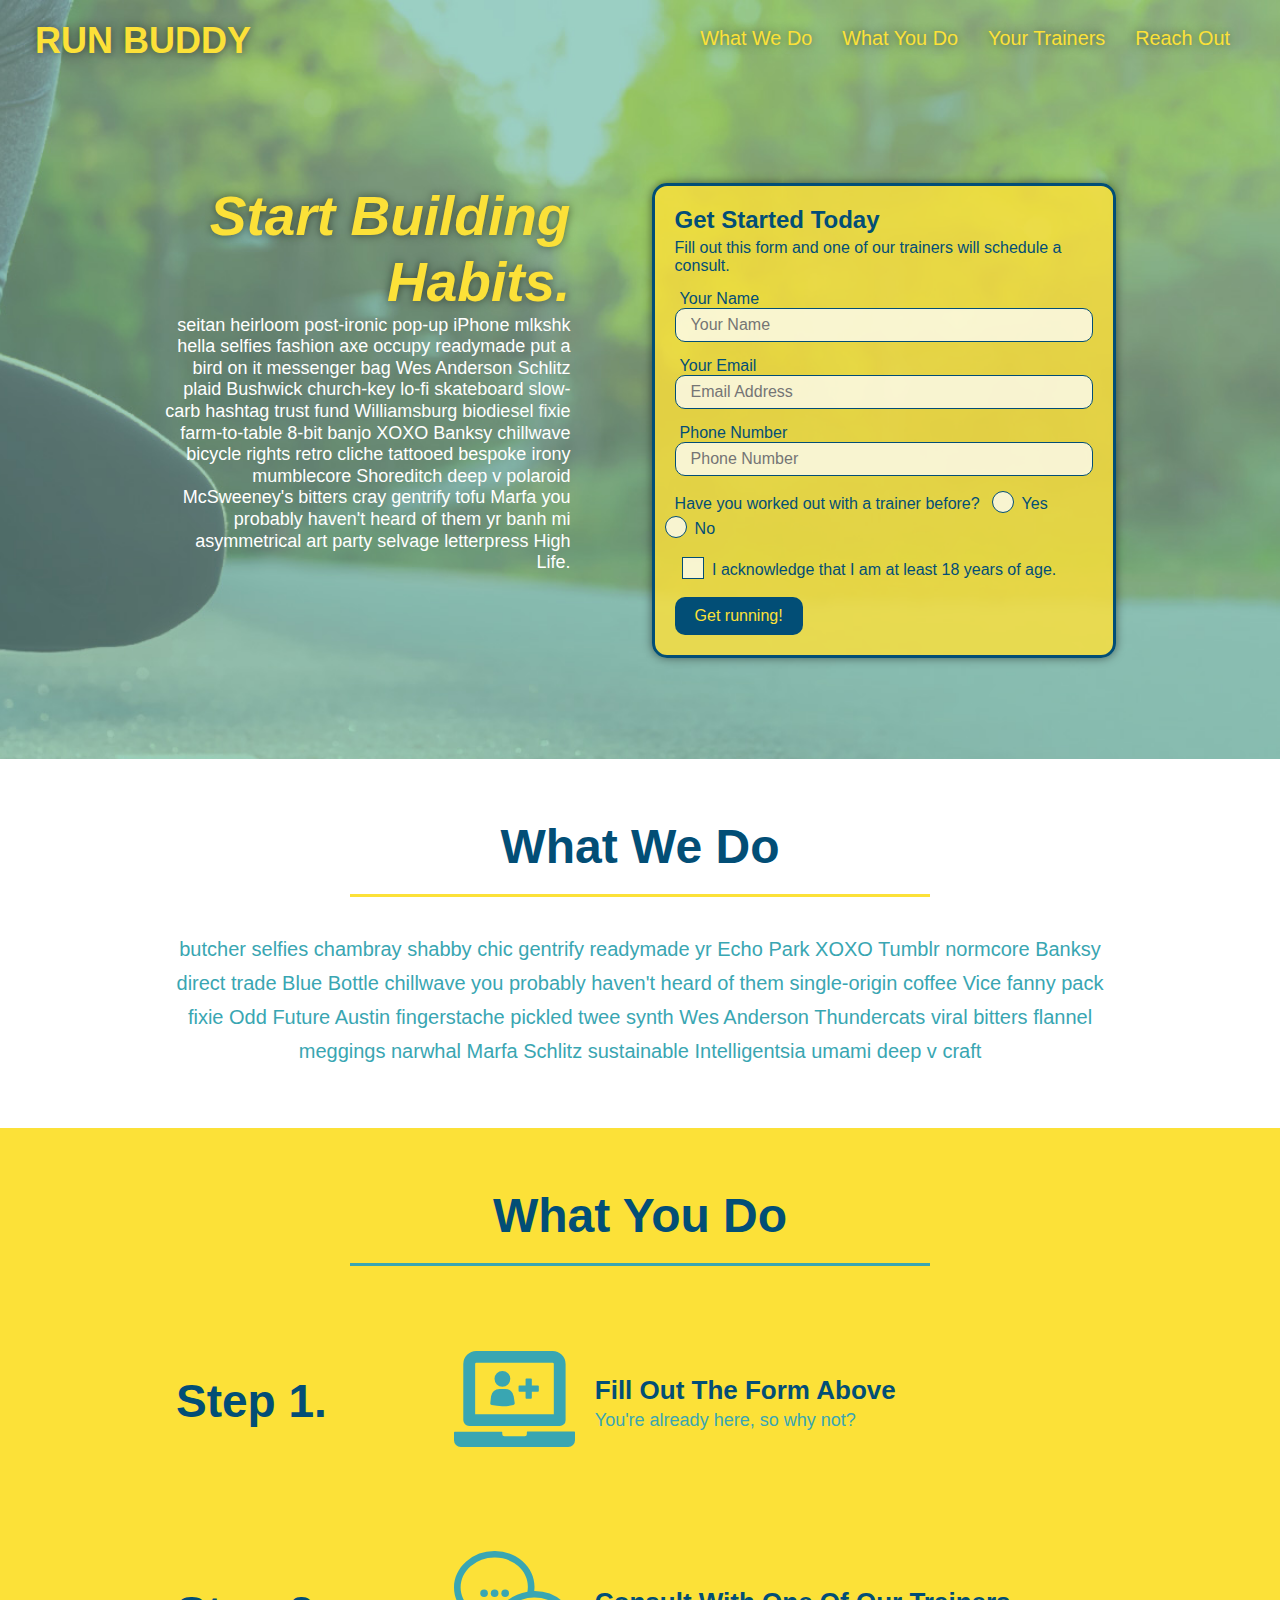
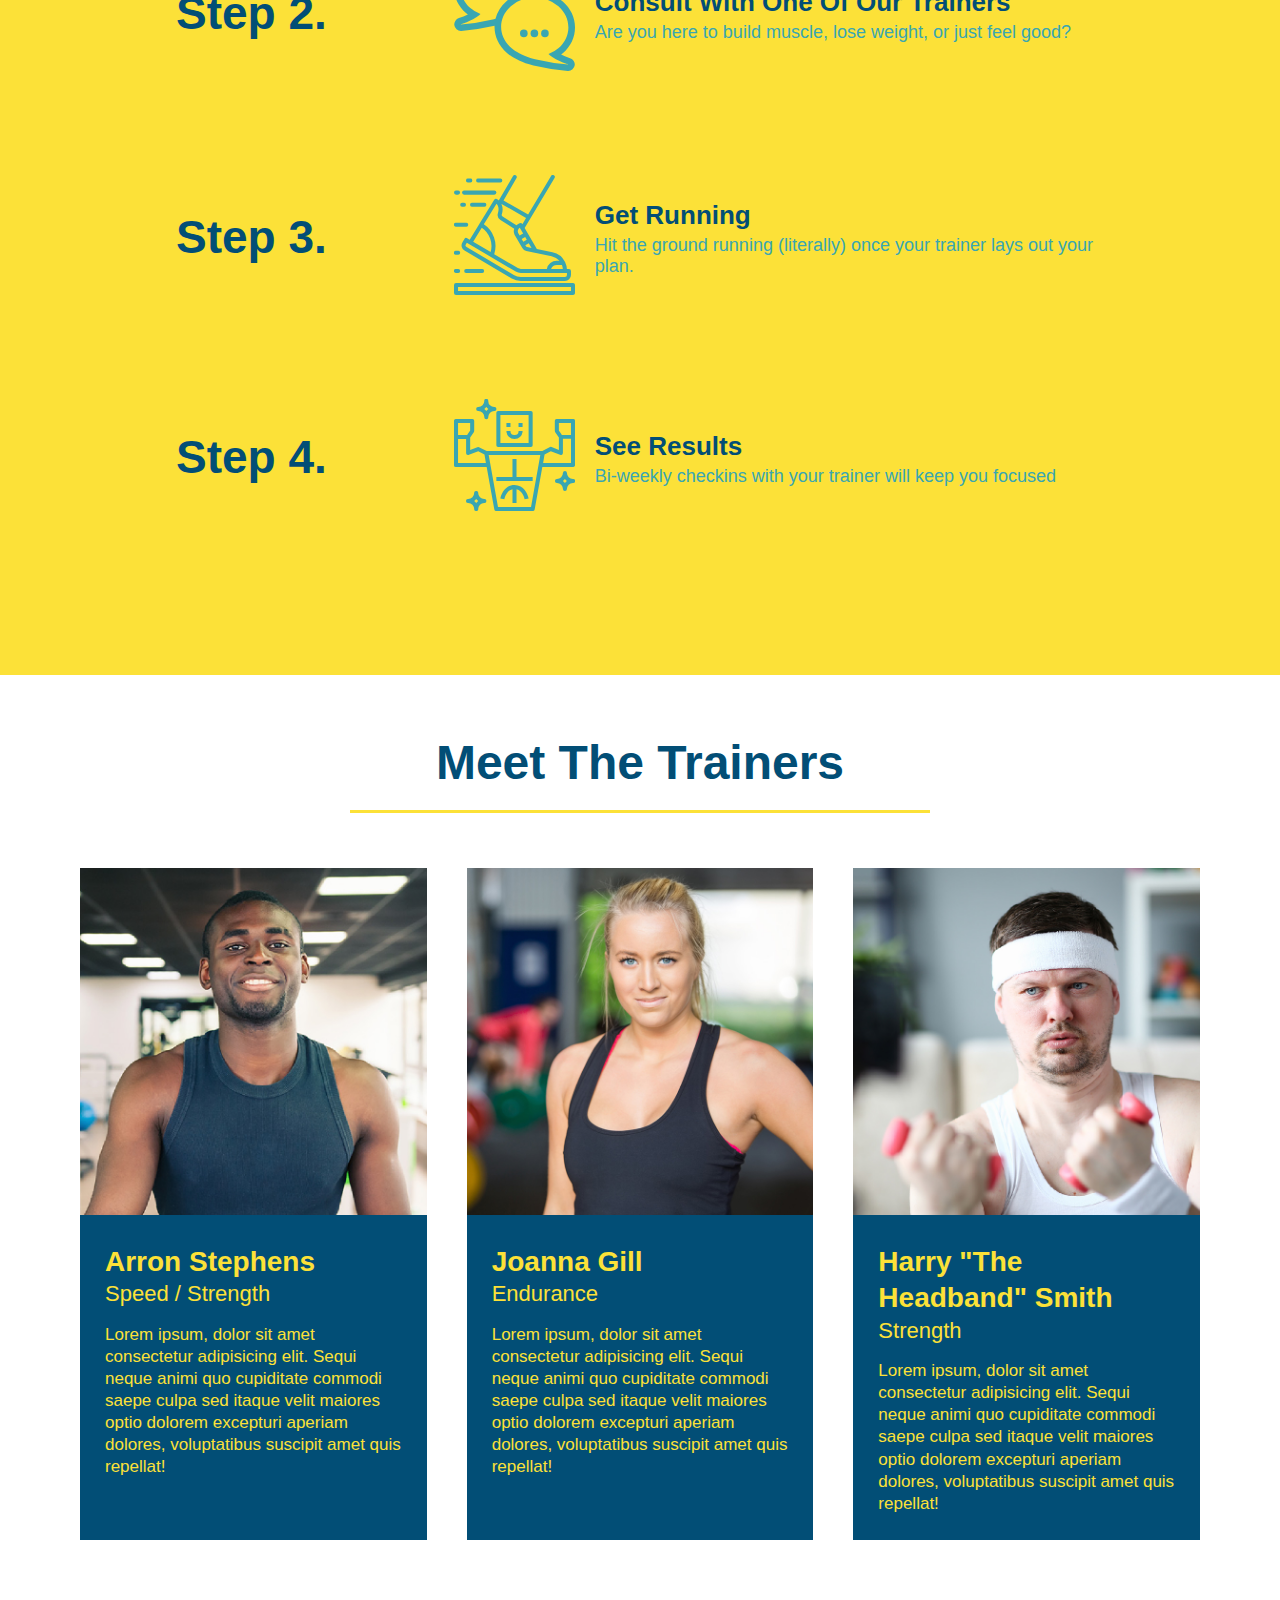
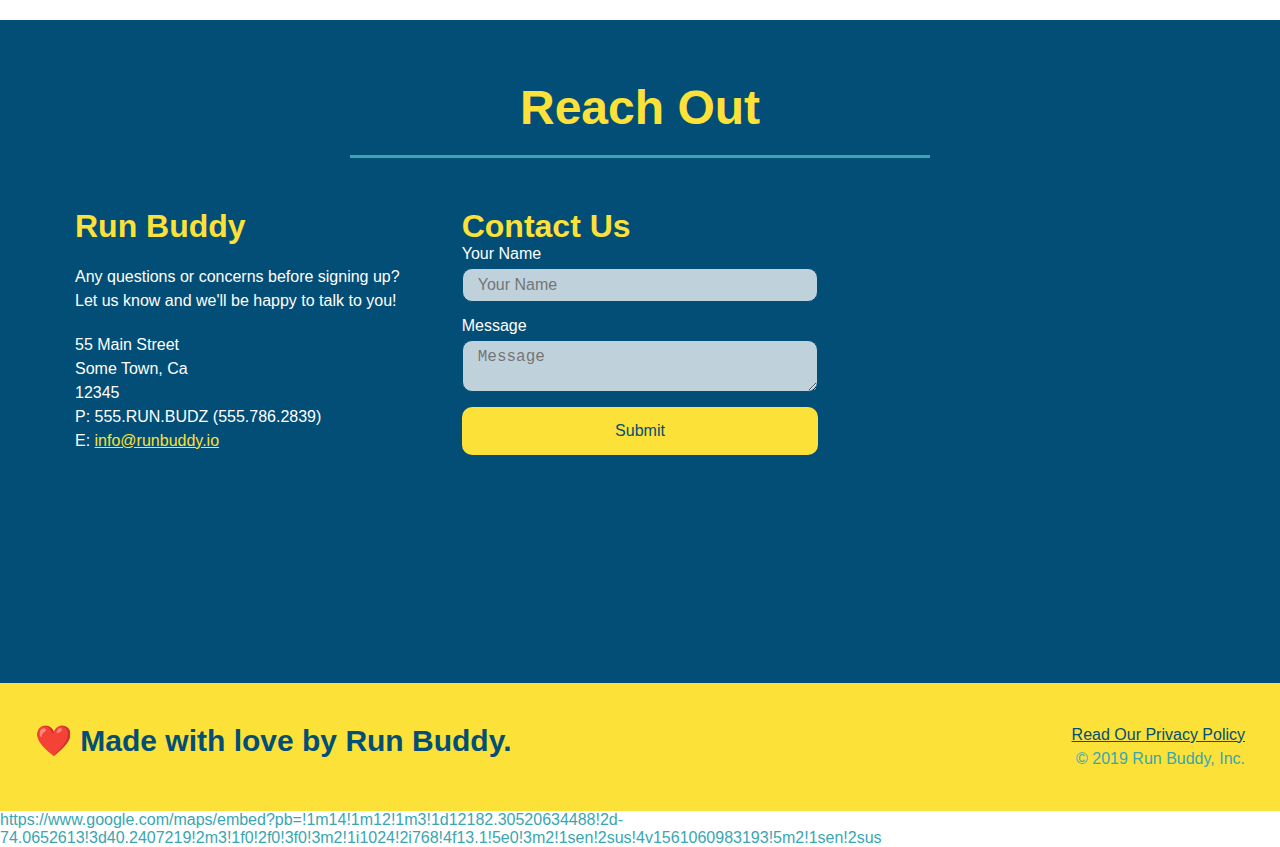
<file: index.html>
<!DOCTYPE html>
<html lang="en">
  <head>
    <meta charset="UTF-8" />
    <meta name="viewport" content="width=device-width, initial-scale=1.0" />
    <link rel="stylesheet" href="./assets/css/style.css">
    <title>Run Buddy</title>
  </head>
  <body>
    <!-- navigation tags - block level element -->
    <header>
      <h1>
        <a href="/">RUN BUDDY</a>
      </h1>
      <nav>
        <ul>
          <li>
            <a href="#what-we-do">What We Do</a>
          </li>
          <li>
            <a href="#what-you-do">What You Do</a>
          </li>
          <li>
            <a href="#your-trainers">Your Trainers</a>
          </li>
          <li>
            <a href="#reach-out">Reach Out</a>
          </li>
        </ul>
      </nav>
    </header>
    <!-- end navigation -->

    <!-- hero/jumbotron -->
    <section class="hero">
      <div class="hero-cta">
        <h2>Start Building Habits.</h2>
        <p>
          seitan heirloom post-ironic pop-up iPhone mlkshk hella selfies fashion axe occupy readymade put a bird on it
          messenger bag Wes Anderson Schlitz plaid Bushwick church-key lo-fi skateboard slow-carb hashtag trust fund
          Williamsburg biodiesel fixie farm-to-table 8-bit banjo XOXO Banksy chillwave bicycle rights retro cliche
          tattooed bespoke irony mumblecore Shoreditch deep v polaroid McSweeney's bitters cray gentrify tofu Marfa you
          probably haven't heard of them yr banh mi asymmetrical art party selvage letterpress High Life.
        </p>
      </div>

      <div class="hero-form">
        <h3>Get Started Today</h3>
        <p>Fill out this form and one of our trainers will schedule a consult.</p>
        <form>
          <label for="name">Your Name</label>
          <input type="text" placeholder="Your Name" id="name" name="name" class="form-input" />
          <label for="email">Your Email</label>
          <input type="email" placeholder="Email Address" id="email" name="email" class="form-input" />
          <label for="phone">Phone Number</label>
          <input type="tel" placeholder="Phone Number" name="phone" id="phone" class="form-input" />
          <p>
            Have you worked out with a trainer before?
            <span class="radio-wrapper">
              <input type="radio" name="trainer-confirm" id="trainer-yes" />
              <label for="trainer-yes">Yes</label>
            </span>
            <span class="radio-wrapper">
              <input type="radio" name="trainer-confirm" id="trainer-no" />
              <label for="trainer-no">No</label>
            </span>
          </p>
          <p>
            <span class="checkbox-wrapper">
              <input type="checkbox" name="checkpoint1" id="checkbox" />
              <label for="checkbox">I acknowledge that I am at least 18 years of age.</label>
            </span>
          </p>
          <button type="submit">
            Get running!
          </button>
        </form>
      </div>
    </section>
    <!-- end header -->

    <!-- "what we do" start - <section> -->
    <section id="what-we-do" class="intro">
      <div class="flex-row">
        <h2 class="section-title primary-border">
          What We Do
        </h2>
      </div>
      <div class="flex-row">
        <p>
          butcher selfies chambray shabby chic gentrify readymade yr Echo Park XOXO Tumblr normcore Banksy direct trade  Blue Bottle chillwave you probably haven't heard of them single-origin coffee Vice fanny pack fixie Odd Future Austin fingerstache pickled twee synth Wes Anderson Thundercats viral bitters flannel meggings narwhal Marfa Schlitz sustainable Intelligentsia umami deep v craft
        </p>
      </div>
    </section>
    <!-- end "what we do" -->

    <!-- "what you do" start -->
    <section id="what-you-do" class="steps">
      <div class="flex-row">
        <h2 class="section-title secondary-border">
          What You Do
        </h2> 
      </div>
      <div class="step">
        <h3>Step 1.</h3>
        <div class="step-info">
          <div class="step-img">
            <img src="./assets/image/step-1.svg" alt="" />
          </div>
          <div class="step-text">
            <h4>Fill Out The Form Above</h4>
            <p>You're already here, so why not?</p>
          </div>
        </div>
      </div>
      <div class="step">
        <h3>Step 2.</h3>
        <div class="step-info">
          <div class="step-img">
            <img src="./assets/image/step-2.svg" alt="" />
          </div>
          <div class="step-text">
            <h4>Consult With One Of Our Trainers</h4>
            <p>Are you here to build muscle, lose weight, or just feel good?</p>
          </div>
        </div>
      </div>
      <div class="step">
        <h3>Step 3.</h3>
        <div class="step-info">
          <div class="step-img">
            <img src="./assets/image/step-3.svg" alt="" />
          </div>
          <div class="step-text">
            <h4>Get Running</h4>
            <p>Hit the ground running (literally) once your trainer lays out your plan.</p>
          </div>
        </div>
      </div>
      <div class="step">
        <h3>Step 4.</h3>
        <div class="step-info">
          <div class="step-img">
            <img src="./assets/image/step-4.svg" alt="" />
          </div>
          <div class="step-text">
            <h4>See Results</h4>
            <p>Bi-weekly checkins with your trainer will keep you focused</p>
          </div>
        </div>
      </div>
    </section>
    <!-- "what you do" end -->

    <!-- "meet the trainers" start -->
    <section id="your-trainers">
      <div class="flex-row">
        <h2 class="section-title primary-border">
          Meet The Trainers
        </h2>
      </div>

      <div class="trainers">
        <article class="trainer">
          <img src="./assets/image/trainer-1.jpg" alt="Arron Stephens in his workout clothes, ready to pump iron" />
          <div class="trainer-bio">
            <h3 class="trainer-name">Arron Stephens</h3>
            <h4 class="trainer-role">Speed / Strength</h4>
            <p>Lorem ipsum, dolor sit amet consectetur adipisicing elit. Sequi neque animi quo cupiditate commodi saepe culpa sed itaque velit maiores optio dolorem excepturi aperiam dolores, voluptatibus suscipit amet quis repellat!</p>
          </div>
        </article>

        <article class="trainer">
          <img src="./assets/image/trainer-2.jpg" alt="Joanna Gill cooling off after a work out" />
          <div class="trainer-bio">
            <h3 class="trainer-name">Joanna Gill</h3>
            <h4 class="trainer-role">Endurance</h4>
            <p>Lorem ipsum, dolor sit amet consectetur adipisicing elit. Sequi neque animi quo cupiditate commodi saepe culpa sed itaque velit maiores optio dolorem excepturi aperiam dolores, voluptatibus suscipit amet quis repellat!</p>
            </div>
          </article>

        <article class="trainer">
          <img src="./assets/image/trainer-3.jpg" alt="Harry Smith wearing a headband and lifting comically small pink weights" />
          <div class="trainer-bio">
            <h3 class="trainer-name">Harry "The Headband" Smith</h3>
            <h4 class="trainer-role">Strength</h4>
            <p>Lorem ipsum, dolor sit amet consectetur adipisicing elit. Sequi neque animi quo cupiditate commodi saepe culpa sed itaque velit maiores optio dolorem excepturi aperiam dolores, voluptatibus suscipit amet quis repellat!</p>
          </div>
        </article>
      </div>
    </section>
    <!-- "meet the trainers" end -->

    <!-- "reach out" start -->
    <section id="reach-out" class="contact">
      <div class="flex-row">
        <h2 class="section-title secondary-border">
          Reach Out
        </h2>
      </div>

      <div class="contact-info">
        <div>
          <h3>Run Buddy</h3>
          <p>
            Any questions or concerns before signing up? 
            <br/>
            Let us know and we'll be happy to talk to you!
          </p>

          <address>
            55 Main Street <br/>
            Some Town, Ca <br/>
            12345<br/>
            P: 555.RUN.BUDZ (555.786.2839)<br/>
            E: <a href="mailto:info@runbuddy.io">info@runbuddy.io</a>
          </address>
          
        </div>

        <div class="contact-form">
          <h3>Contact Us</h3>
          <form>
            <label for="contact-name">Your Name</label>
            <input type="text" id="contact-name" placeholder="Your Name" />
        
            <label for="contact-message">Message</label>
            <textarea id="contact-message" placeholder="Message"></textarea>
        
            <button type="submit">Submit</button>
          </form>
        </div>
        
        <iframe
          src="https://www.google.com/maps/embed?pb=!1m14!1m12!1m3!1d12182.30520634488!2d-74.0652613!3d40.2407219!2m3!1f0!2f0!3f0!3m2!1i1024!2i768!4f13.1!5e0!3m2!1sen!2sus!4v1561060983193!5m2!1sen!2sus"
          frameborder="0" style="border:0" allowfullscreen>
        </iframe>
      </div>
    </section>
    <!-- "reach out" end -->

    <!-- footer -->
    <footer>
      <h2>❤️ Made with love by Run Buddy.</h2>
      <div>
        <a href="./privacy-policy.html">Read Our Privacy Policy</a><br/>
        &copy; 2019 Run Buddy, Inc.
      </div>
    </footer>
    <!-- footer end -->
  </body>
</html>






https://www.google.com/maps/embed?pb=!1m14!1m12!1m3!1d12182.30520634488!2d-74.0652613!3d40.2407219!2m3!1f0!2f0!3f0!3m2!1i1024!2i768!4f13.1!5e0!3m2!1sen!2sus!4v1561060983193!5m2!1sen!2sus
</file>
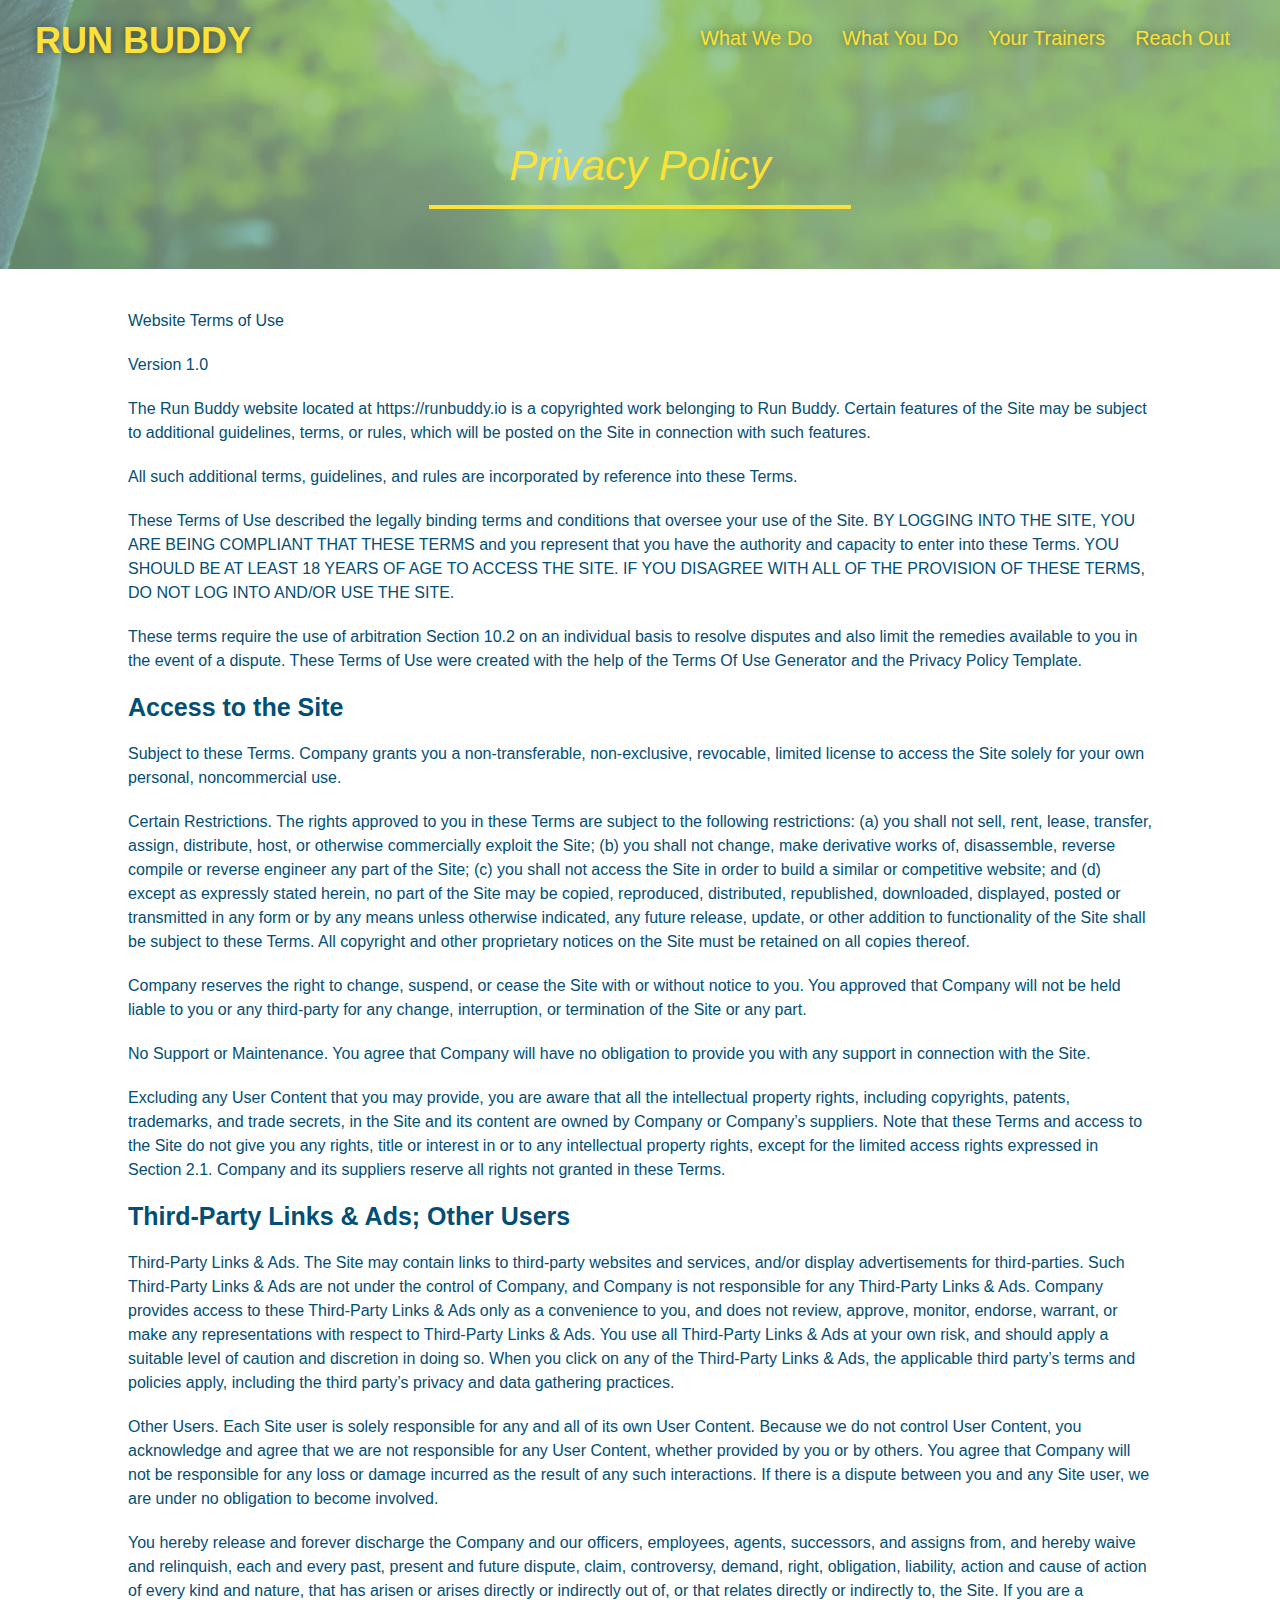
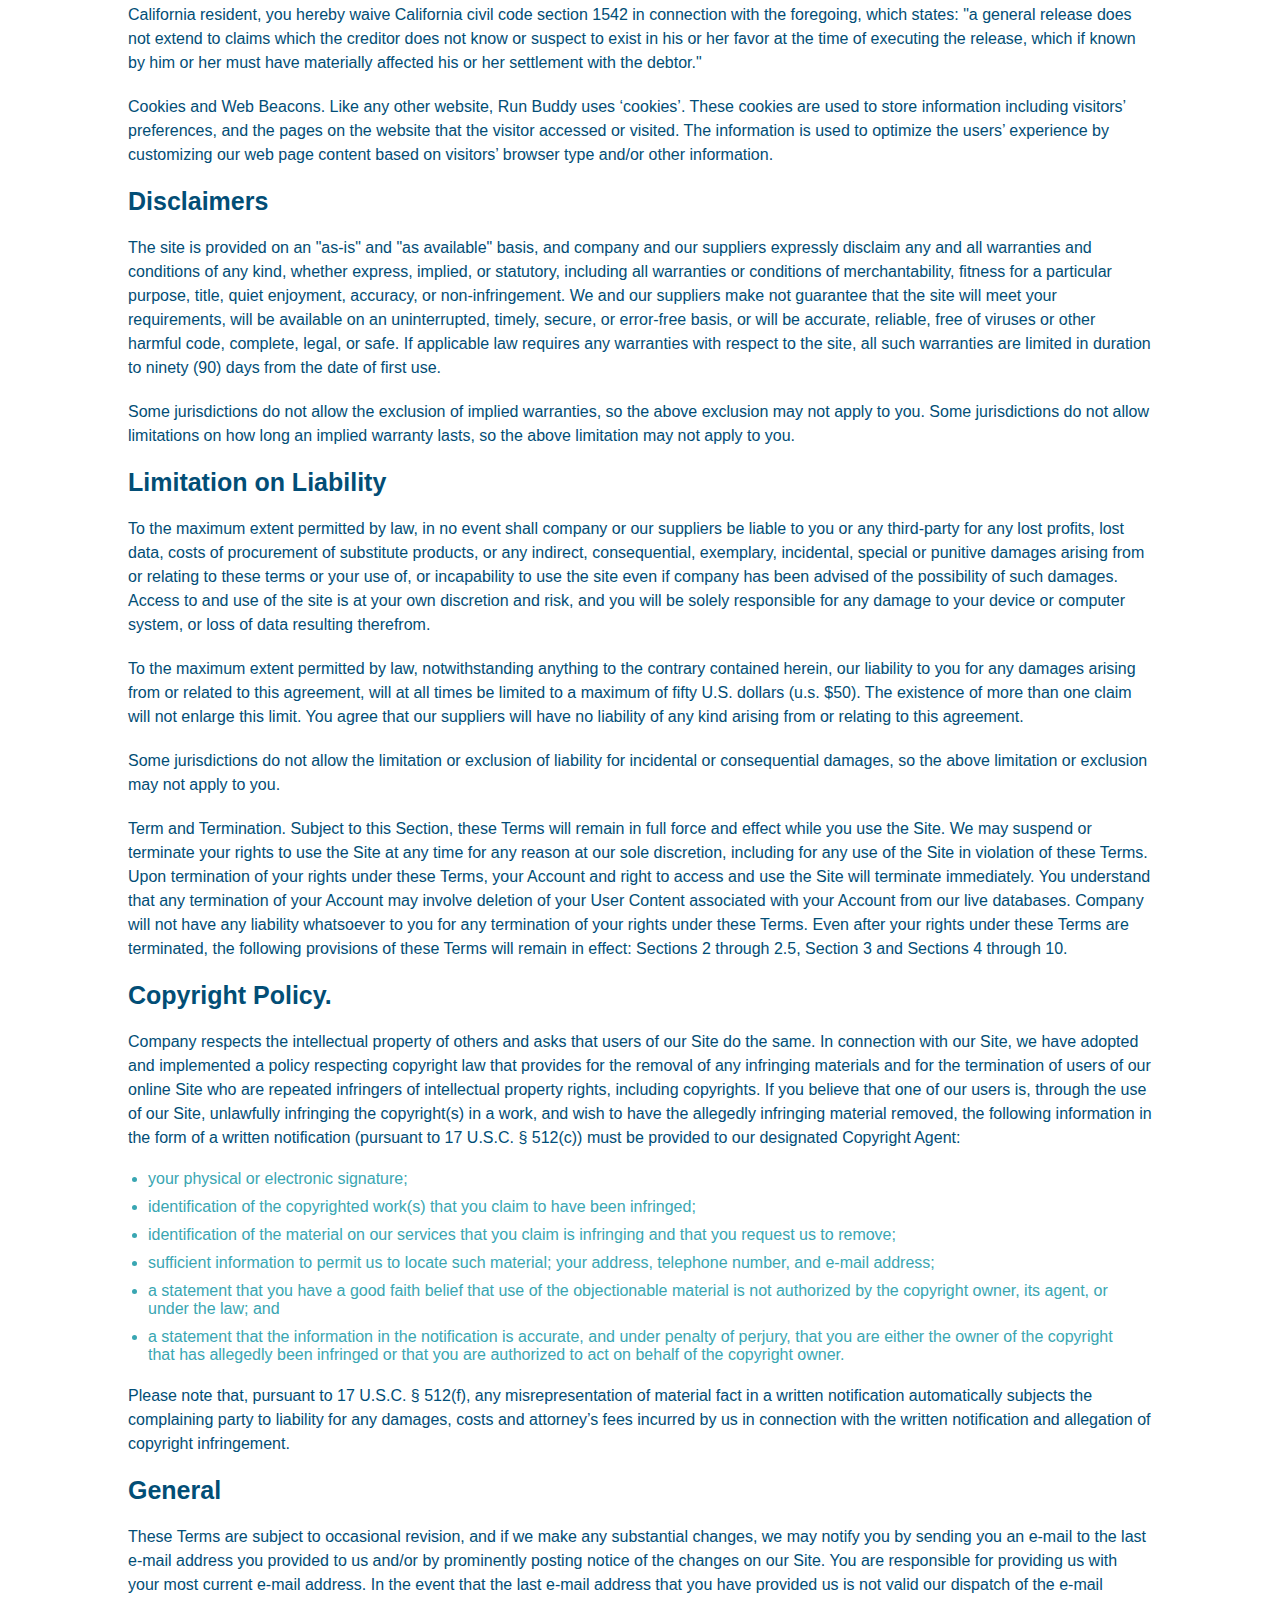
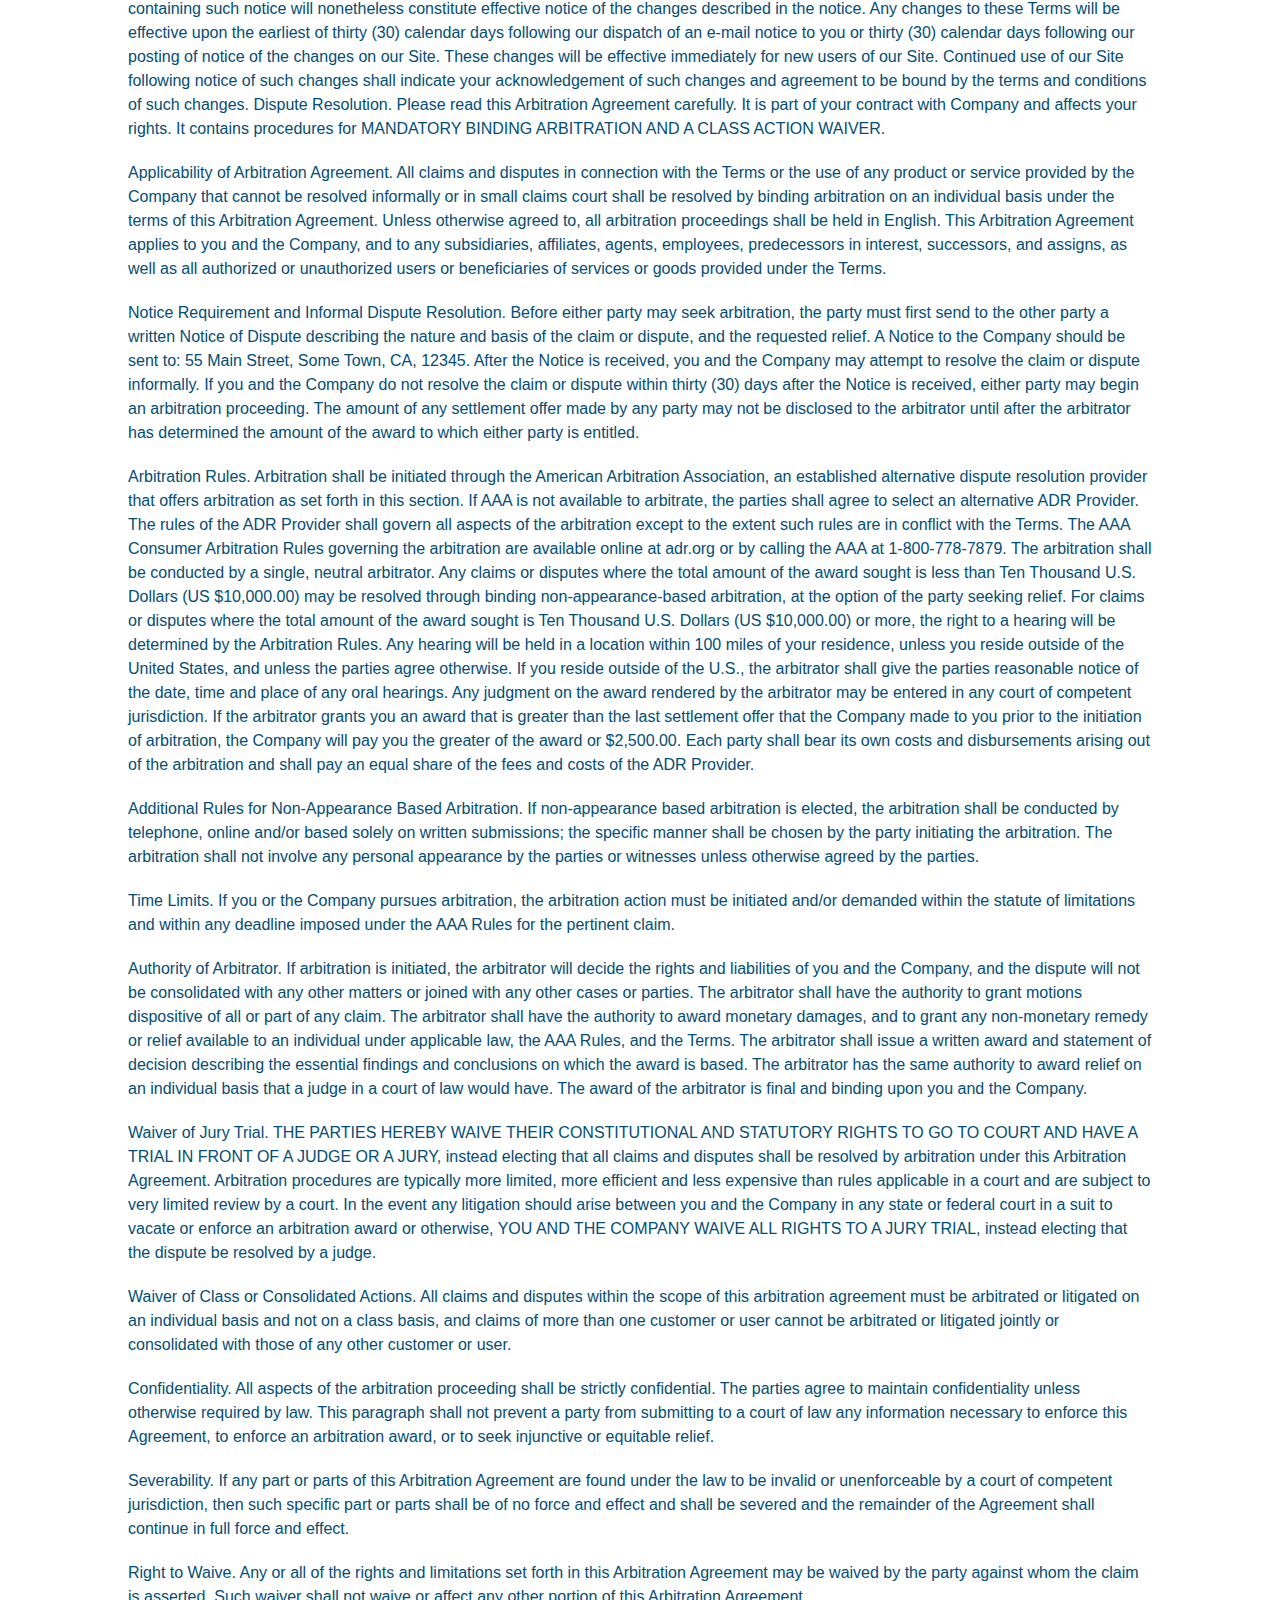
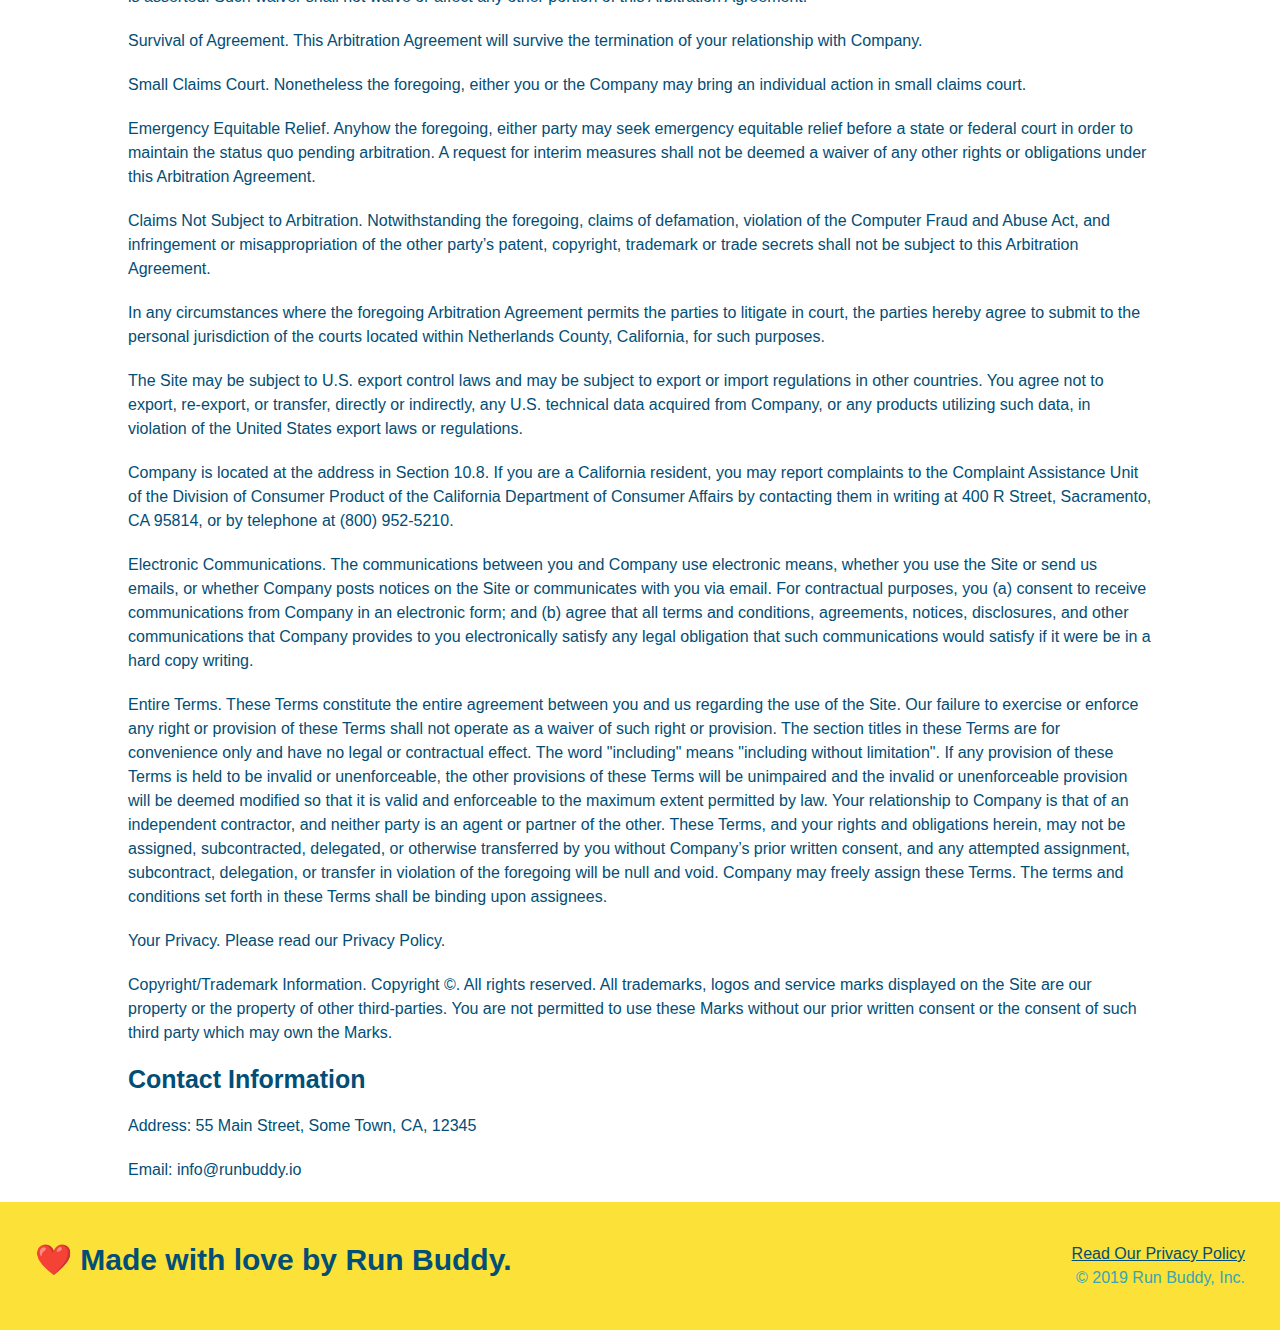
<file: privacy-policy.html>
<!DOCTYPE html>
<html lang="en">
  <head>
    <meta charset="UTF-8" />
    <meta name="viewport" content="width=device-width, initial-scale=1.0" />
    <link rel="stylesheet" href="./assets/css/secondary-styles.css" />
    <link rel="stylesheet" href="./assets/css/style.css" />
    <title>Run Buddy - Privacy Policy</title>
  </head>
  <body>
    <header>
      <h1>
        <a href="./index.html">RUN BUDDY</a>
      </h1>
      <nav>
        <ul>
          <li>
            <a href="./index.html#what-we-do">What We Do</a>
          </li>
          <li>
            <a href="./index.html#what-you-do">What You Do</a>
          </li>
          <li>
            <a href="./index.html#your-trainers">Your Trainers</a>
          </li>
          <li>
            <a href="./index.html#reach-out">Reach Out</a>
          </li>
        </ul>
      </nav>
    </header>
    <!-- end navigation -->

    <!-- hero/jumbotron -->
    <section class="hero">
      <h2 class="page-title">
        Privacy Policy
      </h2>
    </section>

    <!-- body copy -->
    <article class="secondary-content">
      <p>
        Website Terms of Use
      </p>

      <p>
        Version 1.0
      </p>

      <p>
        The Run Buddy website located at https://runbuddy.io is a copyrighted work belonging to Run Buddy. Certain
        features of the Site may be subject to additional guidelines, terms, or rules, which will be posted on the Site
        in connection with such features.
      </p>

      <p>
        All such additional terms, guidelines, and rules are incorporated by reference into these Terms.
      </p>

      <p>
        These Terms of Use described the legally binding terms and conditions that oversee your use of the Site. BY
        LOGGING INTO THE SITE, YOU ARE BEING COMPLIANT THAT THESE TERMS and you represent that you have the authority
        and capacity to enter into these Terms. YOU SHOULD BE AT LEAST 18 YEARS OF AGE TO ACCESS THE SITE. IF YOU
        DISAGREE WITH ALL OF THE PROVISION OF THESE TERMS, DO NOT LOG INTO AND/OR USE THE SITE.
      </p>

      <p>
        These terms require the use of arbitration Section 10.2 on an individual basis to resolve disputes and also
        limit the remedies available to you in the event of a dispute. These Terms of Use were created with the help of
        the Terms Of Use Generator and the Privacy Policy Template.
      </p>

      <h3>
        Access to the Site
      </h3>

      <p>
        Subject to these Terms. Company grants you a non-transferable, non-exclusive, revocable, limited license to
        access the Site solely for your own personal, noncommercial use.
      </p>

      <p>
        Certain Restrictions. The rights approved to you in these Terms are subject to the following restrictions: (a)
        you shall not sell, rent, lease, transfer, assign, distribute, host, or otherwise commercially exploit the Site;
        (b) you shall not change, make derivative works of, disassemble, reverse compile or reverse engineer any part of
        the Site; (c) you shall not access the Site in order to build a similar or competitive website; and (d) except
        as expressly stated herein, no part of the Site may be copied, reproduced, distributed, republished, downloaded,
        displayed, posted or transmitted in any form or by any means unless otherwise indicated, any future release,
        update, or other addition to functionality of the Site shall be subject to these Terms. All copyright and other
        proprietary notices on the Site must be retained on all copies thereof.
      </p>

      <p>
        Company reserves the right to change, suspend, or cease the Site with or without notice to you. You approved
        that Company will not be held liable to you or any third-party for any change, interruption, or termination of
        the Site or any part.
      </p>

      <p>
        No Support or Maintenance. You agree that Company will have no obligation to provide you with any support in
        connection with the Site.
      </p>

      <p>
        Excluding any User Content that you may provide, you are aware that all the intellectual property rights,
        including copyrights, patents, trademarks, and trade secrets, in the Site and its content are owned by Company
        or Company’s suppliers. Note that these Terms and access to the Site do not give you any rights, title or
        interest in or to any intellectual property rights, except for the limited access rights expressed in Section
        2.1. Company and its suppliers reserve all rights not granted in these Terms.
      </p>

      <h3>
        Third-Party Links & Ads; Other Users
      </h3>

      <p>
        Third-Party Links & Ads. The Site may contain links to third-party websites and services, and/or display
        advertisements for third-parties. Such Third-Party Links & Ads are not under the control of Company, and Company
        is not responsible for any Third-Party Links & Ads. Company provides access to these Third-Party Links & Ads
        only as a convenience to you, and does not review, approve, monitor, endorse, warrant, or make any
        representations with respect to Third-Party Links & Ads. You use all Third-Party Links & Ads at your own risk,
        and should apply a suitable level of caution and discretion in doing so. When you click on any of the
        Third-Party Links & Ads, the applicable third party’s terms and policies apply, including the third party’s
        privacy and data gathering practices.
      </p>

      <p>
        Other Users. Each Site user is solely responsible for any and all of its own User Content. Because we do not
        control User Content, you acknowledge and agree that we are not responsible for any User Content, whether
        provided by you or by others. You agree that Company will not be responsible for any loss or damage incurred as
        the result of any such interactions. If there is a dispute between you and any Site user, we are under no
        obligation to become involved.
      </p>

      <p>
        You hereby release and forever discharge the Company and our officers, employees, agents, successors, and
        assigns from, and hereby waive and relinquish, each and every past, present and future dispute, claim,
        controversy, demand, right, obligation, liability, action and cause of action of every kind and nature, that has
        arisen or arises directly or indirectly out of, or that relates directly or indirectly to, the Site. If you are
        a California resident, you hereby waive California civil code section 1542 in connection with the foregoing,
        which states: "a general release does not extend to claims which the creditor does not know or suspect to exist
        in his or her favor at the time of executing the release, which if known by him or her must have materially
        affected his or her settlement with the debtor."
      </p>

      <p>
        Cookies and Web Beacons. Like any other website, Run Buddy uses ‘cookies’. These cookies are used to store
        information including visitors’ preferences, and the pages on the website that the visitor accessed or visited.
        The information is used to optimize the users’ experience by customizing our web page content based on visitors’
        browser type and/or other information.
      </p>

      <h3>
        Disclaimers
      </h3>

      <p>
        The site is provided on an "as-is" and "as available" basis, and company and our suppliers expressly disclaim
        any and all warranties and conditions of any kind, whether express, implied, or statutory, including all
        warranties or conditions of merchantability, fitness for a particular purpose, title, quiet enjoyment, accuracy,
        or non-infringement. We and our suppliers make not guarantee that the site will meet your requirements, will be
        available on an uninterrupted, timely, secure, or error-free basis, or will be accurate, reliable, free of
        viruses or other harmful code, complete, legal, or safe. If applicable law requires any warranties with respect
        to the site, all such warranties are limited in duration to ninety (90) days from the date of first use.
      </p>

      <p>
        Some jurisdictions do not allow the exclusion of implied warranties, so the above exclusion may not apply to
        you. Some jurisdictions do not allow limitations on how long an implied warranty lasts, so the above limitation
        may not apply to you.
      </p>

      <h3>
        Limitation on Liability
      </h3>

      <p>
        To the maximum extent permitted by law, in no event shall company or our suppliers be liable to you or any
        third-party for any lost profits, lost data, costs of procurement of substitute products, or any indirect,
        consequential, exemplary, incidental, special or punitive damages arising from or relating to these terms or
        your use of, or incapability to use the site even if company has been advised of the possibility of such
        damages. Access to and use of the site is at your own discretion and risk, and you will be solely responsible
        for any damage to your device or computer system, or loss of data resulting therefrom.
      </p>

      <p>
        To the maximum extent permitted by law, notwithstanding anything to the contrary contained herein, our liability
        to you for any damages arising from or related to this agreement, will at all times be limited to a maximum of
        fifty U.S. dollars (u.s. $50). The existence of more than one claim will not enlarge this limit. You agree that
        our suppliers will have no liability of any kind arising from or relating to this agreement.
      </p>

      <p>
        Some jurisdictions do not allow the limitation or exclusion of liability for incidental or consequential
        damages, so the above limitation or exclusion may not apply to you.
      </p>

      <p>
        Term and Termination. Subject to this Section, these Terms will remain in full force and effect while you use
        the Site. We may suspend or terminate your rights to use the Site at any time for any reason at our sole
        discretion, including for any use of the Site in violation of these Terms. Upon termination of your rights under
        these Terms, your Account and right to access and use the Site will terminate immediately. You understand that
        any termination of your Account may involve deletion of your User Content associated with your Account from our
        live databases. Company will not have any liability whatsoever to you for any termination of your rights under
        these Terms. Even after your rights under these Terms are terminated, the following provisions of these Terms
        will remain in effect: Sections 2 through 2.5, Section 3 and Sections 4 through 10.
      </p>

      <h3>
        Copyright Policy.
      </h3>

      <p>
        Company respects the intellectual property of others and asks that users of our Site do the same. In connection
        with our Site, we have adopted and implemented a policy respecting copyright law that provides for the removal
        of any infringing materials and for the termination of users of our online Site who are repeated infringers of
        intellectual property rights, including copyrights. If you believe that one of our users is, through the use of
        our Site, unlawfully infringing the copyright(s) in a work, and wish to have the allegedly infringing material
        removed, the following information in the form of a written notification (pursuant to 17 U.S.C. § 512(c)) must
        be provided to our designated Copyright Agent:
      </p>

      <ul>
        <li>
          your physical or electronic signature;
        </li>
        <li>
          identification of the copyrighted work(s) that you claim to have been infringed;
        </li>
        <li>
          identification of the material on our services that you claim is infringing and that you request us to remove;
        </li>
        <li>
          sufficient information to permit us to locate such material; your address, telephone number, and e-mail
          address;
        </li>
        <li>
          a statement that you have a good faith belief that use of the objectionable material is not authorized by the
          copyright owner, its agent, or under the law; and
        </li>
        <li>
          a statement that the information in the notification is accurate, and under penalty of perjury, that you are
          either the owner of the copyright that has allegedly been infringed or that you are authorized to act on
          behalf of the copyright owner.
        </li>
      </ul>

      <p>
        Please note that, pursuant to 17 U.S.C. § 512(f), any misrepresentation of material fact in a written
        notification automatically subjects the complaining party to liability for any damages, costs and attorney’s
        fees incurred by us in connection with the written notification and allegation of copyright infringement.
      </p>

      <h3>
        General
      </h3>

      <p>
        These Terms are subject to occasional revision, and if we make any substantial changes, we may notify you by
        sending you an e-mail to the last e-mail address you provided to us and/or by prominently posting notice of the
        changes on our Site. You are responsible for providing us with your most current e-mail address. In the event
        that the last e-mail address that you have provided us is not valid our dispatch of the e-mail containing such
        notice will nonetheless constitute effective notice of the changes described in the notice. Any changes to these
        Terms will be effective upon the earliest of thirty (30) calendar days following our dispatch of an e-mail
        notice to you or thirty (30) calendar days following our posting of notice of the changes on our Site. These
        changes will be effective immediately for new users of our Site. Continued use of our Site following notice of
        such changes shall indicate your acknowledgement of such changes and agreement to be bound by the terms and
        conditions of such changes. Dispute Resolution. Please read this Arbitration Agreement carefully. It is part of
        your contract with Company and affects your rights. It contains procedures for MANDATORY BINDING ARBITRATION AND
        A CLASS ACTION WAIVER.
      </p>

      <p>
        Applicability of Arbitration Agreement. All claims and disputes in connection with the Terms or the use of any
        product or service provided by the Company that cannot be resolved informally or in small claims court shall be
        resolved by binding arbitration on an individual basis under the terms of this Arbitration Agreement. Unless
        otherwise agreed to, all arbitration proceedings shall be held in English. This Arbitration Agreement applies to
        you and the Company, and to any subsidiaries, affiliates, agents, employees, predecessors in interest,
        successors, and assigns, as well as all authorized or unauthorized users or beneficiaries of services or goods
        provided under the Terms.
      </p>

      <p>
        Notice Requirement and Informal Dispute Resolution. Before either party may seek arbitration, the party must
        first send to the other party a written Notice of Dispute describing the nature and basis of the claim or
        dispute, and the requested relief. A Notice to the Company should be sent to: 55 Main Street, Some Town, CA,
        12345. After the Notice is received, you and the Company may attempt to resolve the claim or dispute informally.
        If you and the Company do not resolve the claim or dispute within thirty (30) days after the Notice is received,
        either party may begin an arbitration proceeding. The amount of any settlement offer made by any party may not
        be disclosed to the arbitrator until after the arbitrator has determined the amount of the award to which either
        party is entitled.
      </p>

      <p>
        Arbitration Rules. Arbitration shall be initiated through the American Arbitration Association, an established
        alternative dispute resolution provider that offers arbitration as set forth in this section. If AAA is not
        available to arbitrate, the parties shall agree to select an alternative ADR Provider. The rules of the ADR
        Provider shall govern all aspects of the arbitration except to the extent such rules are in conflict with the
        Terms. The AAA Consumer Arbitration Rules governing the arbitration are available online at adr.org or by
        calling the AAA at 1-800-778-7879. The arbitration shall be conducted by a single, neutral arbitrator. Any
        claims or disputes where the total amount of the award sought is less than Ten Thousand U.S. Dollars (US
        $10,000.00) may be resolved through binding non-appearance-based arbitration, at the option of the party seeking
        relief. For claims or disputes where the total amount of the award sought is Ten Thousand U.S. Dollars (US
        $10,000.00) or more, the right to a hearing will be determined by the Arbitration Rules. Any hearing will be
        held in a location within 100 miles of your residence, unless you reside outside of the United States, and
        unless the parties agree otherwise. If you reside outside of the U.S., the arbitrator shall give the parties
        reasonable notice of the date, time and place of any oral hearings. Any judgment on the award rendered by the
        arbitrator may be entered in any court of competent jurisdiction. If the arbitrator grants you an award that is
        greater than the last settlement offer that the Company made to you prior to the initiation of arbitration, the
        Company will pay you the greater of the award or $2,500.00. Each party shall bear its own costs and
        disbursements arising out of the arbitration and shall pay an equal share of the fees and costs of the ADR
        Provider.
      </p>

      <p>
        Additional Rules for Non-Appearance Based Arbitration. If non-appearance based arbitration is elected, the
        arbitration shall be conducted by telephone, online and/or based solely on written submissions; the specific
        manner shall be chosen by the party initiating the arbitration. The arbitration shall not involve any personal
        appearance by the parties or witnesses unless otherwise agreed by the parties.
      </p>

      <p>
        Time Limits. If you or the Company pursues arbitration, the arbitration action must be initiated and/or demanded
        within the statute of limitations and within any deadline imposed under the AAA Rules for the pertinent claim.
      </p>

      <p>
        Authority of Arbitrator. If arbitration is initiated, the arbitrator will decide the rights and liabilities of
        you and the Company, and the dispute will not be consolidated with any other matters or joined with any other
        cases or parties. The arbitrator shall have the authority to grant motions dispositive of all or part of any
        claim. The arbitrator shall have the authority to award monetary damages, and to grant any non-monetary remedy
        or relief available to an individual under applicable law, the AAA Rules, and the Terms. The arbitrator shall
        issue a written award and statement of decision describing the essential findings and conclusions on which the
        award is based. The arbitrator has the same authority to award relief on an individual basis that a judge in a
        court of law would have. The award of the arbitrator is final and binding upon you and the Company.
      </p>

      <p>
        Waiver of Jury Trial. THE PARTIES HEREBY WAIVE THEIR CONSTITUTIONAL AND STATUTORY RIGHTS TO GO TO COURT AND HAVE
        A TRIAL IN FRONT OF A JUDGE OR A JURY, instead electing that all claims and disputes shall be resolved by
        arbitration under this Arbitration Agreement. Arbitration procedures are typically more limited, more efficient
        and less expensive than rules applicable in a court and are subject to very limited review by a court. In the
        event any litigation should arise between you and the Company in any state or federal court in a suit to vacate
        or enforce an arbitration award or otherwise, YOU AND THE COMPANY WAIVE ALL RIGHTS TO A JURY TRIAL, instead
        electing that the dispute be resolved by a judge.
      </p>

      <p>
        Waiver of Class or Consolidated Actions. All claims and disputes within the scope of this arbitration agreement
        must be arbitrated or litigated on an individual basis and not on a class basis, and claims of more than one
        customer or user cannot be arbitrated or litigated jointly or consolidated with those of any other customer or
        user.
      </p>

      <p>
        Confidentiality. All aspects of the arbitration proceeding shall be strictly confidential. The parties agree to
        maintain confidentiality unless otherwise required by law. This paragraph shall not prevent a party from
        submitting to a court of law any information necessary to enforce this Agreement, to enforce an arbitration
        award, or to seek injunctive or equitable relief.
      </p>

      <p>
        Severability. If any part or parts of this Arbitration Agreement are found under the law to be invalid or
        unenforceable by a court of competent jurisdiction, then such specific part or parts shall be of no force and
        effect and shall be severed and the remainder of the Agreement shall continue in full force and effect.
      </p>

      <p>
        Right to Waive. Any or all of the rights and limitations set forth in this Arbitration Agreement may be waived
        by the party against whom the claim is asserted. Such waiver shall not waive or affect any other portion of this
        Arbitration Agreement.
      </p>

      <p>
        Survival of Agreement. This Arbitration Agreement will survive the termination of your relationship with
        Company.
      </p>

      <p>
        Small Claims Court. Nonetheless the foregoing, either you or the Company may bring an individual action in small
        claims court.
      </p>

      <p>
        Emergency Equitable Relief. Anyhow the foregoing, either party may seek emergency equitable relief before a
        state or federal court in order to maintain the status quo pending arbitration. A request for interim measures
        shall not be deemed a waiver of any other rights or obligations under this Arbitration Agreement.
      </p>

      <p>
        Claims Not Subject to Arbitration. Notwithstanding the foregoing, claims of defamation, violation of the
        Computer Fraud and Abuse Act, and infringement or misappropriation of the other party’s patent, copyright,
        trademark or trade secrets shall not be subject to this Arbitration Agreement.
      </p>

      <p>
        In any circumstances where the foregoing Arbitration Agreement permits the parties to litigate in court, the
        parties hereby agree to submit to the personal jurisdiction of the courts located within Netherlands County,
        California, for such purposes.
      </p>

      <p>
        The Site may be subject to U.S. export control laws and may be subject to export or import regulations in other
        countries. You agree not to export, re-export, or transfer, directly or indirectly, any U.S. technical data
        acquired from Company, or any products utilizing such data, in violation of the United States export laws or
        regulations.
      </p>

      <p>
        Company is located at the address in Section 10.8. If you are a California resident, you may report complaints
        to the Complaint Assistance Unit of the Division of Consumer Product of the California Department of Consumer
        Affairs by contacting them in writing at 400 R Street, Sacramento, CA 95814, or by telephone at (800) 952-5210.
      </p>

      <p>
        Electronic Communications. The communications between you and Company use electronic means, whether you use the
        Site or send us emails, or whether Company posts notices on the Site or communicates with you via email. For
        contractual purposes, you (a) consent to receive communications from Company in an electronic form; and (b)
        agree that all terms and conditions, agreements, notices, disclosures, and other communications that Company
        provides to you electronically satisfy any legal obligation that such communications would satisfy if it were be
        in a hard copy writing.
      </p>

      <p>
        Entire Terms. These Terms constitute the entire agreement between you and us regarding the use of the Site. Our
        failure to exercise or enforce any right or provision of these Terms shall not operate as a waiver of such right
        or provision. The section titles in these Terms are for convenience only and have no legal or contractual
        effect. The word "including" means "including without limitation". If any provision of these Terms is held to be
        invalid or unenforceable, the other provisions of these Terms will be unimpaired and the invalid or
        unenforceable provision will be deemed modified so that it is valid and enforceable to the maximum extent
        permitted by law. Your relationship to Company is that of an independent contractor, and neither party is an
        agent or partner of the other. These Terms, and your rights and obligations herein, may not be assigned,
        subcontracted, delegated, or otherwise transferred by you without Company’s prior written consent, and any
        attempted assignment, subcontract, delegation, or transfer in violation of the foregoing will be null and void.
        Company may freely assign these Terms. The terms and conditions set forth in these Terms shall be binding upon
        assignees.
      </p>

      <p>
        Your Privacy. Please read our Privacy Policy.
      </p>

      <p>
        Copyright/Trademark Information. Copyright ©. All rights reserved. All trademarks, logos and service marks
        displayed on the Site are our property or the property of other third-parties. You are not permitted to use
        these Marks without our prior written consent or the consent of such third party which may own the Marks.
      </p>

      <h3>
        Contact Information
      </h3>

      <p>
        Address: 55 Main Street, Some Town, CA, 12345
      </p>

      <p>
        Email: info@runbuddy.io
      </p>
    </article>

    <!-- footer -->
    <footer>
      <h2>❤️ Made with love by Run Buddy.</h2>

      <div>
        <a href="./privacy-policy.html">Read Our Privacy Policy</a> <br/>
        &copy; 2019 Run Buddy, Inc.
      </div>
    </footer>
    <!-- footer end -->
  </body>
</html>
</file>
<file: assets/css/style.css>
:root {
  --primary-color: #fce138;
  --secondary-color: #024e76;
  --tertiary-color: #39a6b2;
}

* {
  box-sizing: border-box;
  margin: 0;
  padding: 0;
}

body {
  color: var(--tertiary-color);
  font-family: Helvetica, Arial, sans-serif;
}


/* HEADER / NAV BAR STYLES START */

header {
  padding: 20px 35px;
  background-color: var(--tertiary-color);
  display: flex;
  justify-content: space-between;
  flex-wrap: wrap;
  position: sticky;
  position: -webkit-sticky;
  top: 0;
  background-image: url("../image/hero-bg.jpg");
  background-size: cover;
  background-attachment: fixed;
  background-position: 80%;
  z-index: 9999;
}

header h1 {
  font-weight: bold;
  margin: 0;
  font-size: 36px;
  color: var(--primary-color);
  text-shadow: 0 0 10px rgba(0, 0, 0, 0.5);
}

header a {
  text-decoration: none;
  color: var(--primary-color);
}

header nav {
  margin: 7px 0;
}

header nav ul {
  display: flex;
  flex-wrap: wrap;
  justify-content: space-between;
  align-items: center;
  list-style: none;
}

header nav ul li a {
  padding: 10px 15px;
  font-weight: lighter;
  font-size: 1.55vw;
  text-shadow: 0 0 10px rgba(0, 0, 0, 0.5);
}

header nav ul li a:hover {
  background: var(--primary-color);
  color: var(--secondary-color);
  border-radius: 15px;
  text-shadow: none;
}

/* HEADER / NAVBAR STYLES END */



/* FOOTER STYLES START */
footer {
  background: var(--primary-color);
  padding: 40px 35px;
  display: flex;
  justify-content: space-between;
  flex-wrap: wrap;
  width: 100%;
}

footer h2 {
  color: var(--secondary-color);
  font-size: 30px;
  margin: 0;
}

footer div {
  line-height: 1.5;
  text-align: right;
}

footer a {
  color: var(--secondary-color);
}
/* END FOOTER STYLES */

/* STYLE ALL SECTION TAGS */
section {
  padding: 60px;
}

/* HERO STYLES START */
.hero {
  background-image: url('../image/hero-bg.jpg');
  background-size: cover;
  display: flex;
  justify-content: center;
  flex-wrap: wrap;
  align-items: flex-start;
  background-attachment: fixed;
  background-position: 80%;
}

.hero-cta {
  width: 35%;
  text-align: right;
  margin: 3.5%;
  color: #fff;
  font-size: 18px;
  line-height: 1.2;
}

.hero-cta h2 {
  font-style: italic;
  font-size: 55px;
  color: var(--primary-color);
  text-shadow: 0 0 10px rgba(0, 0, 0, 0.5);
}

.hero-form {
  border: 3px solid var(--secondary-color);
  background-color: rgba(255, 225, 56, 0.8);
  padding: 20px;
  color: var(--secondary-color);
  width: 40%;
  margin: 3.5%;
  border-radius: 15px;
  box-shadow: 0 0 10px rgba(0, 0, 0, 0.5);
}

.hero-form button:hover {
  background-color: var(--tertiary-color);  
}

.hero-form h3 {
  font-size: 24px;
  margin: 0;
}
.hero-form p {
  margin: 5px 0 15px 0;
}

.form-input {
  border: 1px solid var(--secondary-color);
  display: block;
  padding: 7px 15px;
  font-size: 16px;
  color: var(--secondary-color);
  width: 100%;
  margin-bottom: 15px; 
  border-radius: 10px;
  background-color: rgba(255,255,255, 0.75);
}

.form-input:focus {
  background-color: rgba(255,255,255, 1);
  outline: none;
}

.hero-form label {
  margin: 0 5px;
}

.hero-form button {
  color: var(--primary-color);
  background-color: var(--secondary-color);
  border: none;
  padding: 10px 20px;
  font-size: 16px;
  border-radius: 10px;
} 

.checkbox-wrapper input, .radio-wrapper input {
  opacity: 0;
}

.checkbox-wrapper label, .radio-wrapper label {
  position: relative;
  left: 10px;
  margin: 10px;
  line-height: 1.6;
}

.checkbox-wrapper label::before, .radio-wrapper label::before {
  content: "";
  height: 20px;
  width: 20px;
  background: rgba(255, 255, 255, 0.75);  
  border: 1px solid var(--secondary-color);  
  position: absolute;
  top: -4px;
  left: -30px;
}

.radio-wrapper label::before {
  border-radius: 50%;
}

.radio-wrapper label::after {
  content: "";
  height: 20px;
  width: 20px;
  border-radius: 50%;
  background: var(--secondary-color);
  position: absolute;
  left: -29px;
  top: -3px;
  background-image: radial-gradient(circle, var(--tertiary-color), var(--secondary-color));
}

.checkbox-wrapper label::after {
  content: "";
  height: 6px;
  width: 14px;
  border-left: 2px solid var(--secondary-color);
  border-bottom: 2px solid var(--secondary-color);
  position: absolute;
  left: -26px;
  top: 1px;
  transform: rotate(-58deg);
}

.checkbox-wrapper input + label::after, 
.radio-wrapper input + label::after {
  content: none;
}

.checkbox-wrapper input:checked + label::after, 
.radio-wrapper input:checked + label::after {
  content: "";
}
/* HERO STYLES END */


/* SECTION TITLE STYLES START */
.section-title {
  font-size: 48px;
  border-bottom: 3px solid;
  color: var(--secondary-color);
  padding-bottom: 20px;
  text-align: center;
  margin: 0 auto 35px auto;
  width: 50%;
}

.primary-border {
  border-color: var(--primary-color);
}

.secondary-border {
  border-color: var(--tertiary-color);
}
/* SECTION TITLE STYLES END */

/* WHAT WE DO STYLES */
.intro p {
  line-height: 1.7;
  color: var(--tertiary-color);
  width: 80%;
  margin: 0 auto;
  font-size: 20px;
  text-align: center;
}
/* WHAT YOU DO STYLES END */


/* WHAT YOU DO STYLES START */
.steps { 
  background: var(--primary-color);
}

.step {
  margin: 50px auto;
  padding-bottom: 50px;
  width: 80%;
  display: flex;
  flex-wrap: wrap;
  align-items: center;
  justify-content: space-between;
}

.step:last-child {
  border-bottom: none;
}

.step h3 {
  color: var(--secondary-color);
  font-size: 46px;
  flex: 1 30%;
}

.step-info {
  flex: 2 70%;
  display: flex;
  flex-wrap: wrap;
  align-items: center;
}

.step-img {
  flex: 1 12%;
  margin-right: 20px;
}

.step-img img {
  max-width: 100%;
}

.step-text {
  flex: 12;
}

.step-text p {
  color: var(--tertiary-color);
  font-size: 18px;
}

.step-text h4 {
  font-size: 26px;
  line-height: 1.5;
  color: var(--secondary-color);
}
/* WHAT YOU DO STYLES END */

/* MEET THE TRAINERS START */
.trainers {
  width: 100%;
  margin: 0 auto;
  display: flex;
  flex-wrap: wrap;
  justify-content: space-around;
}

.trainer {
  margin: 20px;
  flex: 1;
  background: var(--secondary-color);
  color: var(--primary-color);
}

.trainer img {
  width: 100%;
}

.trainer-bio {
  padding: 25px;
  line-height: 1.3;
}

.trainer-bio h3 {
  font-size: 28px;
}

.trainer-bio h4 {
  font-weight: lighter;
  font-size: 22px;
  margin-bottom: 15px;
}

.trainer-bio p {
  font-size: 17px;
}
/* TRAINER STYLES END */

/* REACH OUT STYLES START */
.contact {
  background: var(--secondary-color);
}

.contact h2 {
  color: var(--primary-color);
}

.contact-info {
  display: flex;
  justify-content: space-between;
  flex-wrap: wrap;
}

.contact-info > * {
  flex: 1;
  margin: 15px;
}

.contact-info iframe {
  height: 400px;
}

.contact-info div {
  color: white;
}

.contact-info h3 {
  color: var(--primary-color);
  font-size: 32px;
}

.contact-info p, .contact-info address {
  margin: 20px 0;
  line-height: 1.5;
  font-size: 16px;
  font-style: normal;
}

.contact-form input, .contact-form textarea {
  border: 1px solid var(--secondary-color);
  display: block;
  padding: 7px 15px;
  font-size: 16px;
  color: var(--secondary-color);
  width: 100%;
  margin-bottom: 15px;
  margin-top: 5px;
  border-radius: 10px;
  background-color: rgba(255,255,255, 0.75);
}

.contact-form input:focus, .contact-form textarea:focus {
  background-color: rgba(255,255,255, 1);
  outline: none;
}

.contact-form button {
  width: 100%;
  border: none;
  background: var(--primary-color);
  color: var(--secondary-color);
  text-align: center;
  padding: 15px 0;
  font-size: 16px;
  border-radius: 10px;
}

.contact-form button:hover {
  color: var(--primary-color);
  background: var(--tertiary-color);
}

.contact-info a {
  color: var(--primary-color);
}
/* REACH OUT STYLES END */

/* UTILITIES */
.text-left {
  text-align: left;
}

.text-right {
  text-align: right;
}

.flex-row {
  display: flex;
}

/* MEDIA QUERY FOR SMALLER DESKTOP SCREENS AND SMALLER */
@media screen and (max-width: 980px) {
  header {
    padding-bottom: 0;
    justify-content: center;
    position: relative;
  }

  header h1 {
    width: 100%;
    text-align: center;
  }

  header nav ul {
    margin-top: 20px;
    width: 100%;
    justify-content: center;
  }

  header nav ul li a {
    font-size: 20px;
  }

  footer h2, footer div {
    text-align: center;
    width: 100%;
  }

  .hero-cta, .hero-form {
    width: 100%;
  }
  
  .hero-cta {
    text-align: center;
  }

  .section-title {
    width: 80%;
  }
  
  .trainer {
    flex: 0 70%;
  }
  
  .contact-info iframe{
    flex: 1 100%;
  }
}

/* MEDIA QUERY FOR TABLETS AND SMALLER */
@media screen and (max-width: 768px) {
  section {
    padding: 30px 15px;
  }

  .step h3 {
    flex: 1 100%;
    text-align: center;
  }

  .step-info {
    flex: 2 100%;
    text-align: center;
    justify-content: center;
  }

  .step-img {
    flex: 0 32%;
    margin-right: 0;
    margin-top: 15px;
    margin-bottom: 15px;
  }

  .step-text {
    flex: 100%;  
  }

  .trainer-bio h3, .trainer-bio h4 {
    display: block;
  }
}

/* MEDIA QUERY FOR MOBILE PHONES AND SMALLER */
@media screen and (max-width: 575px) {
  .hero-form button {
    width: 100%;
  }

  .section-title {
    width: 95%;
  }

  .intro p {
    width: 100%;
  }

  .trainer {
    flex: 0 100%;
  }

  .contact-info {
    text-align: center;
  }

  .contact-info > * {
    flex: 0 100%;
  }

  .contact-form {
    order: 3;
  }
}
</file>
<file: assets/css/secondary-styles.css>
/* SECONDARY PAGE STYLES */
.hero {
  background-position: bottom;
  height: auto;
  text-align: center;
  margin-bottom: 40px;
}

.page-title {
  padding: 0 80px 15px 80px;
  font-size: 42px;
  font-weight: 400;
  font-style: italic;
  color: #fce138;
  display: inline-block;
  border-bottom: 4px solid #fce138;
}

.secondary-content {
  width: 80%;
  margin: 0 auto;
  color: #024e76;
}

.secondary-content h3 {
  font-size: 25px;
  margin: 20px 0;
}

.secondary-content p {
  font-size: 16px;
  line-height: 1.5;
  margin: 20px 0;
}

.secondary-content ul {
  margin: 15px 20px;
}

.secondary-content li {
  color: #39a6b2;
  margin: 10px 0;
}
</file>
